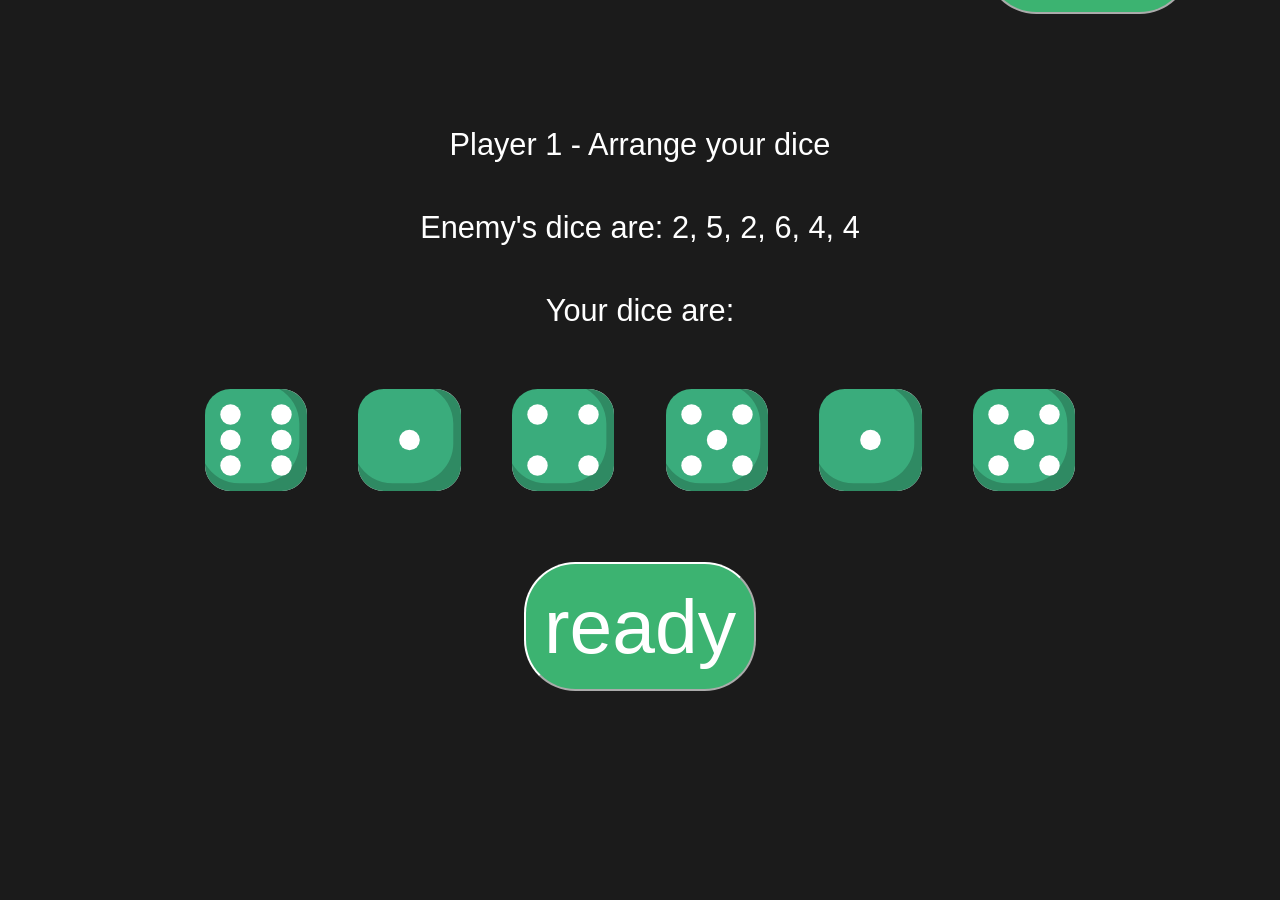
<file: index.html>
<!DOCTYPE html>
<html lang="en">
<head>
    <meta name = "viewport" charset="UTF-8" content="width=device-width, initial-scale=1.0">
    <title>DiceFactory</title>
    <link rel="stylesheet" href="stylesheet.css">
    <link rel="icon" type="image/x-icon" href="" id="icon">
</head>

<body>

<!--    <button id="loginButton" onclick="login()"> login </button>-->

<!--    <div id="loginScreen" style="display: none;">-->

<!--        <label for="usernameInput"></label>-->
<!--        <input id="usernameInput" type="text" placeholder="username">-->

<!--    </div>-->

    <div id="menu" class="screen" style="display: flex">

        <button id="rulesButton" onclick="toggleRules()"> rules </button>

        <div id="rulesDisplay">

        <h2> DICE ABILITIES<br><br>
                1: Gives you three points.            <br><br>
                2: Adds one to the value of the
                   next die (ex. a 3 becomes a 4).    <br>
                3: Swaps current die with the next
                   die the enemy will use.
                   The enemy rerolls the 3.           <br>
                4: Turns into the previous die
                   and uses itself.                   <br>
                5: Gives you +50% points but
                   gives enemy 3 points.              <br>
                6: Next die has 2X effects.
        </h2>

        </div>

        <div id="p1Screen" class="screen" style="display: flex;">

        <h2 style="height: 0; font-size: 2.4svw;">Player 1 - Arrange your dice</h2>
        <h2 style="height: 0; font-size: 2.4svw;" id="p2DicePreview"></h2>
        <h2 style="height: 0; font-size: 2.4svw;">Your dice are: </h2>
        <div id="p1DiceContainer" class="diceContainer">
        </div>
        <button onclick="ready()"> ready </button>

    </div >

        <div id="p2Screen" class="screen" style="display: none;">

        <h2 style="height: 0; font-size: 2.4svw;">Player 2 - Arrange your dice</h2>
        <h2 style="height: 0; font-size: 2.4svw;" id="p1DicePreview"></h2>
        <h2 style="height: 0; font-size: 2.4svw;">Your dice are: </h2>
        <div id="p2DiceContainer" class="diceContainer">
        </div>

        <button onclick="run()"> ready </button>

    </div >

        <div id="resultScreen" class="screen">

            <h2 id="resultText" style="font-size: 6svw; text-align: center; line-height: 2;"> loading... </h2>

            <h2 id="winText" style="font-size: 3.5svw; text-align: center; line-height: 2; display: none;"> loading... </h2>

            <div id="resultNavigationButtons">

                <button id="prevFrameButton" onclick="prevResult()" style="display: none"> prev </button>

                <button id="nextFrameButton" onclick="nextResult()" style="display: none"> next </button>

                <button id="retryConnectionButton" onclick="run()"> retry </button>

            </div>

    </div>

        <script src="main.js"> </script>

    </div>

</body>

</html>
</file>
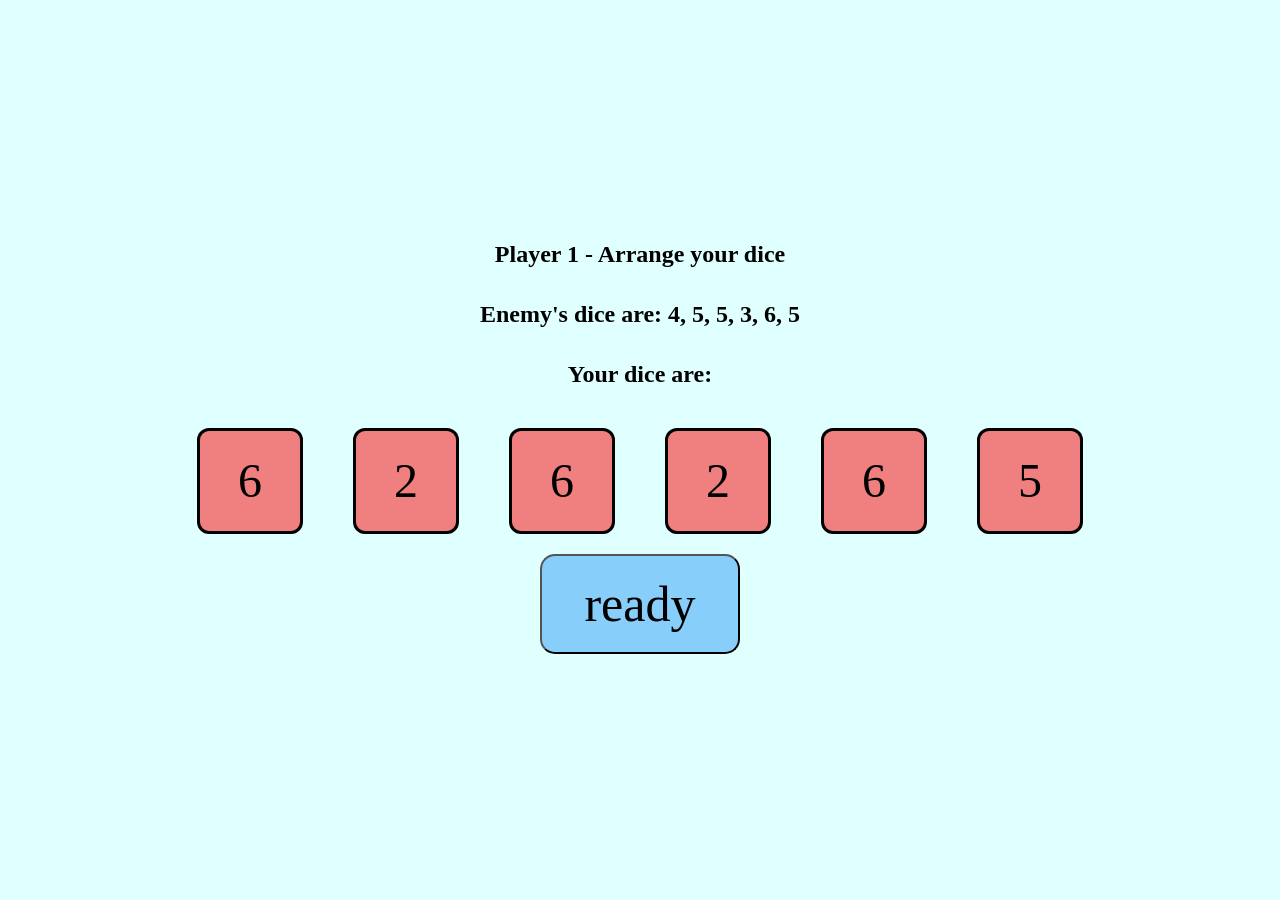
<file: src/main/java/spring/index.html>
<!DOCTYPE html>
<html lang="en">
<head>
    <meta charset="UTF-8">
    <title>DiceFactory</title>
    <link rel="stylesheet" href="stylesheet.css">
</head>

<body>

    <div id="p1Screen" class="screen" style="display: flex;">

        <h2 style="height: 0;">Player 1 - Arrange your dice</h2>
        <h2 style="height: 0;" id="p2DicePreview"></h2>
        <h2>Your dice are: </h2>
        <div id="p1DiceContainer">
        </div>
        <button onclick="ready()" style="height: 100px; width: 200px; font-size:50px;
        font-family: 'Times New Roman',serif; border-radius: 15px; background-color: lightskyblue;"> ready </button>

    </div>

    <div id="p2Screen" class="screen" style="display: none;">

        <h2 style="height: 0;">Player 2 - Arrange your dice</h2>
        <h2 style="height: 0;" id="p1DicePreview"></h2>
        <h2>Your dice are: </h2>
        <div id="p2DiceContainer">
        </div>
        <button onclick="run()" style="height: 100px; width: 200px; font-size:50px;
        font-family: 'Times New Roman',serif; border-radius: 15px; background-color: lightskyblue;"> ready </button>

    </div>

    <div id="resultScreen" class="screen" style="display: none;">

        <h2 id="resultText" style="font-size: 24px; text-align: center; line-height: 2; display: flex;"> loading... </h2>

        <h2 id="winText" style="font-size: 48px; text-align: center; line-height: 2; display: none;"> loading... </h2>

        <div id="resultNavigationButtons">

            <button id="nextFrameButton" onclick="nextResult()" style="height: 128px; width: 256px; font-size:64px;
        font-family: 'Times New Roman',serif; border-radius: 15px; background-color: lightskyblue;"> next </button>

            <button id="prevFrameButton" onclick="prevResult()" style="height: 128px; width: 256px; font-size:64px;
        font-family: 'Times New Roman',serif; border-radius: 15px; background-color: lightskyblue;"> prev </button>

        </div>

    </div>

    <script src="main.js"> </script>

</body>

</html>
</file>
<file: stylesheet.css>
body {
    display: flex;
    justify-content: center;
    align-items: center;
    height: 100svh;
    min-height: 100svh;
    margin: 0;
    padding: 0;
    background-color: #1B1B1B;
    font-family: Tahoma, Verdana, Arial, serif;
    color: white;
}

.die {
    display: flex;
    align-items: center;
    justify-content: center;
    cursor: grab;
    font-size: 0;
    width: 8svw;
    height: 14svw;
}

.screen {
    display: flex;
    flex-direction: column;
    align-items: center;
    gap: 2.5svw;
    margin-top: -6svh;
}

.diceContainer {
    display: flex;
    justify-content: center;
    gap: 4svw;
}

button {
    width: auto;
    height: auto;
    padding: 2vh 2vh 2vh 2vh;
    font-size:6vw;
    border-radius: 4svw;
    border-color: white;
    background-color: mediumseagreen;
    color: white;
}

h2 {
    font-weight: normal;
    color: white;
}

img {
    width: 10svw;
}

input[type="text"] {
    font-size: 5rem;
    height: 10vh;
    width: 30vw;
    border-radius: 6vh;
    background-color: mediumseagreen;
    color: white;
}

input {
    padding: 2vh 2vw 3vh 2vw;
}

input::placeholder {
    color: #9696ff;
}


#rulesButton {
    transform: translate(35svw, -30svh);
    display: flex;
    position:absolute;
    align-items: center;
    justify-content: center;
}

#rulesDisplay {
    display: none;
    position:absolute;
    align-items: center;
    justify-content: center;
    flex-direction: column;
    height: auto;
    width: auto;
    max-width: 50vw;
    padding: 2vh 2vh 2vh 2vh;
    background-color: #1B1B1B;
    border-radius: 2svw;
    border: 0.5svw solid white;
    text-align: center;
    z-index: 1;
    font-size: min(1em, 12px);
}

#resultScreen {
    display: none;
    flex-direction: column;
    align-items: center;
    gap: 2svw;
    margin-top: -2.5svh;
}

#resultNavigationButtons {
    display: flex;
    flex-direction: row;
    align-items: center;
    gap: 2svw;
    /*margin-top: -5svh;*/
}
</file>
<file: src/main/java/spring/stylesheet.css>
body {
    display: flex;
    justify-content: center;
    align-items: center;
    height: 100vh;
    margin: 0;
    padding: 0;
    background-color: lightcyan;
}

.die {
    width: 100px;
    height: 100px;
    background-color: lightcoral;
    border: 3px black solid;
    display: flex;
    align-items: center;
    justify-content: center;
    font-size: 48px;
    cursor: grab;
    border-radius: 12px;
}

#p1DiceContainer {
    display: flex;
    justify-content: center;
    gap: 50px;
}

#p2DiceContainer {
    display: flex;
    justify-content: center;
    gap: 50px;
}

#p1Screen {
    display: flex;
    flex-direction: column;
    align-items: center;
    gap: 20px;
    margin-top: -25px;
}

#p2Screen {
    display: flex;
    flex-direction: column;
    align-items: center;
    gap: 20px;
    margin-top: -25px;
}

#resultScreen {
    display: flex;
    flex-direction: column;
    align-items: center;
    gap: 20px;
    margin-top: -25px;
}

#resultNavigationButtons {
    display: flex;
    flex-direction: row;
    align-items: center;
    gap: 20px;
    margin-top: -25px;
}
</file>
